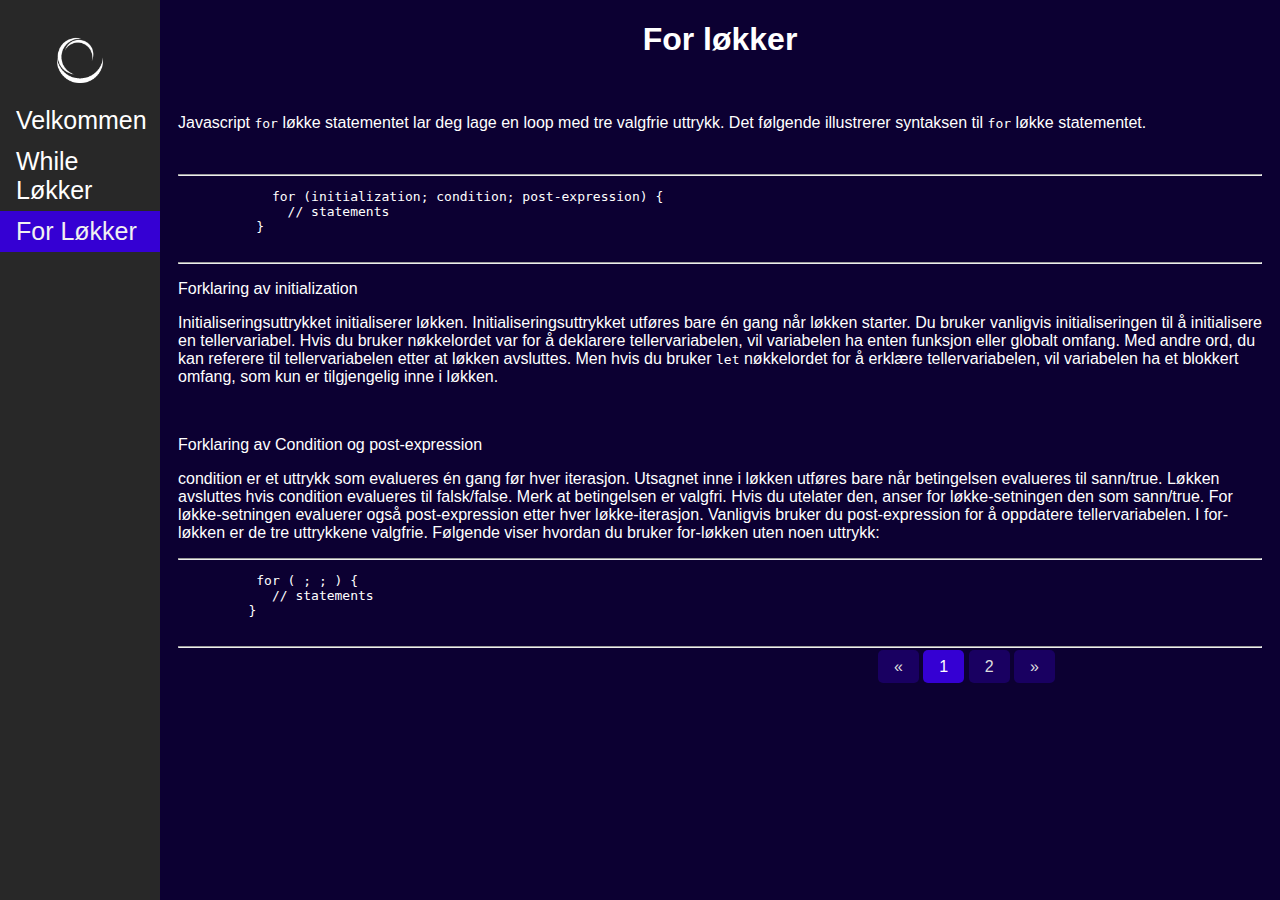
<file: for1.html>
<!DOCTYPE html>
<html lang="en">
<head>
    <meta charset="UTF-8">
    <meta http-equiv="X-UA-Compatible" content="IE=edge">
    <meta name="viewport" content="width=device-width, initial-scale=1.0">
    <link rel="stylesheet" href="style.css">
    <title>Document</title>
</head>
<body>
    <div class="sidenav">
        <img style="width: 50%; display: block; margin-left: auto; margin-right: auto;" src="img/Logo.png" alt="">
        <a href="index.html">Velkommen</a>
        <a href="while1.html">While Løkker</a>
        <a class="activesid" href="for1.html">For Løkker</a>
      </div>
    
      <div class="main">
       
          <h1 style="text-align: center;">For løkker</h1>
            <br>
  
          <p>
            Javascript <code>for</code> løkke statementet lar deg lage en loop med tre valgfrie uttrykk. Det følgende illustrerer syntaksen til <code>for</code> løkke statementet.
          </p>
             <br>
          <hr>
          <pre>
            for (initialization; condition; post-expression) {
              // statements
          }
          </pre>
           <hr>
              <p>Forklaring av initialization</p>
          <p>
            Initialiseringsuttrykket initialiserer løkken. Initialiseringsuttrykket utføres bare én gang når løkken starter. Du bruker vanligvis initialiseringen til å initialisere en tellervariabel. Hvis du bruker nøkkelordet var for å deklarere tellervariabelen, vil variabelen ha enten funksjon eller globalt omfang. Med andre ord, du kan referere til tellervariabelen etter at løkken avsluttes. Men hvis du bruker <code>let</code> nøkkelordet for å erklære tellervariabelen, vil variabelen ha et blokkert omfang, som kun er tilgjengelig inne i løkken.
          </p>
              <br>
                <p>Forklaring av Condition og post-expression</p>
          <p>
            condition er et uttrykk som evalueres én gang før hver iterasjon. Utsagnet inne i løkken utføres bare når betingelsen evalueres til sann/true. Løkken avsluttes hvis condition evalueres til falsk/false. Merk at betingelsen er valgfri. Hvis du utelater den, anser for løkke-setningen den som sann/true.  For løkke-setningen evaluerer også post-expression etter hver løkke-iterasjon. Vanligvis bruker du post-expression for å oppdatere tellervariabelen. 
            I for-løkken er de tre uttrykkene valgfrie. Følgende viser hvordan du bruker for-løkken uten noen uttrykk:
          </p>
          <hr>
         <pre>
          for ( ; ; ) {
            // statements
         }
         </pre>
         <hr>

          <div class="pagination">
            <a href="#">&laquo;</a>
            <a class="activepag" href="for1.html">1</a>
            <a href="for2.html">2</a>
            <a href="for2.html">&raquo;</a>
          </div> 
          
      </div>
     
  







</body>
</html>
</file>
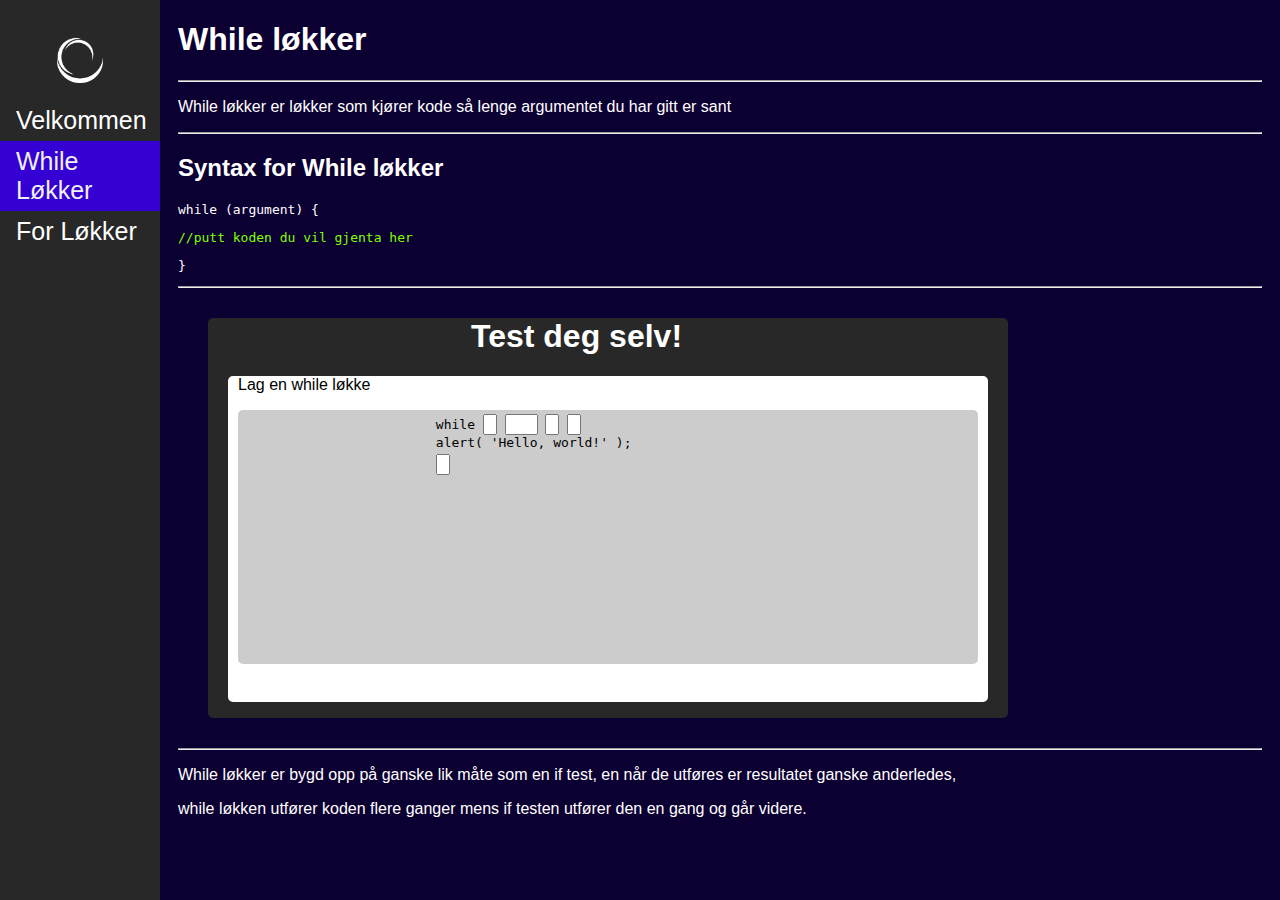
<file: while1.html>
<!DOCTYPE html>
<html lang="en">
<head>
    <meta charset="UTF-8">
    <meta http-equiv="X-UA-Compatible" content="IE=edge">
    <meta name="viewport" content="width=device-width, initial-scale=1.0">
    <link rel="stylesheet" href="style.css">
    <title>Document</title>

    <script>
        window.onload = kjør()

        function kjør() {
            document.getElementById("butnSub1").onclick = test1()
        }

        function test1() {
            let rett = 1
            if (document.getElementById("oppg1in1").value = "(") {
                rett++
            }
            console.log("rett")
        }
    </script>

</head>
<body>
    <div class="sidenav">
        <img style="width: 50%; display: block; margin-left: auto; margin-right: auto;" src="img/Logo.png" alt="">
        <a href="index.html">Velkommen</a>
        <a class="activesid" href="while1.html">While Løkker</a>
        <a href="for1.html">For Løkker</a>
      </div>
    
      <div class="main">
        <h1>While løkker</h1>
        <hr>
        <p>While løkker er løkker som kjører kode så lenge argumentet du har gitt er sant</p>
        <hr>
        <h2>Syntax for While løkker</h2>
        <pre class="syntax">while (argument) {</pre>
        <pre class="syntaxcomment">//putt koden du vil gjenta her</pre>
        <pre class="syntax">}</pre>
        <hr>

        <div class="oppgbg" style="width: 800px; height: 400px;">
            <h1 class="oppgtitl">Test deg selv!</h1>
            <div class="oppg" style="width: 760px; height: 326px; margin-left: 20px;">
                <p class="oppgtxt">Lag en while løkke</p>
                <div class="oppgcont" style="margin-left: 10px; width: 740px; height: 254px;">
                    <pre class="oppgcod">
                        while <input type="text" id="oppg1in1" style="margin-top: 4px; width: 6px;"> <input type="text" id="oppg1in2" style="margin-top: 4px; width: 25px;"> <input type="text" id="oppg1in3" style="margin-top: 4px; width: 6px;"> <input type="text" id="oppg1in4" style="margin-top: 4px; width: 6px;"> 
                        alert( 'Hello, world!' );
                        <input type="text" id="oppg1in5" style="margin-top: 4px; width: 6px;">
                    </pre>
                   <!-- <button type="button" id="butnSub1" class="subbutt" style="margin-left: 249px; margin-top: 110px;">Sjekk svar</button> -->
                </div>
            </div>
        </div>
        <hr>
        <p>While løkker er bygd opp på ganske lik måte som en if test, en når de utføres er resultatet ganske anderledes,</p>
        <p>while løkken utfører koden flere ganger mens if testen utfører den en gang og går videre.</p>
    </div>
</body>
</html>
</file>
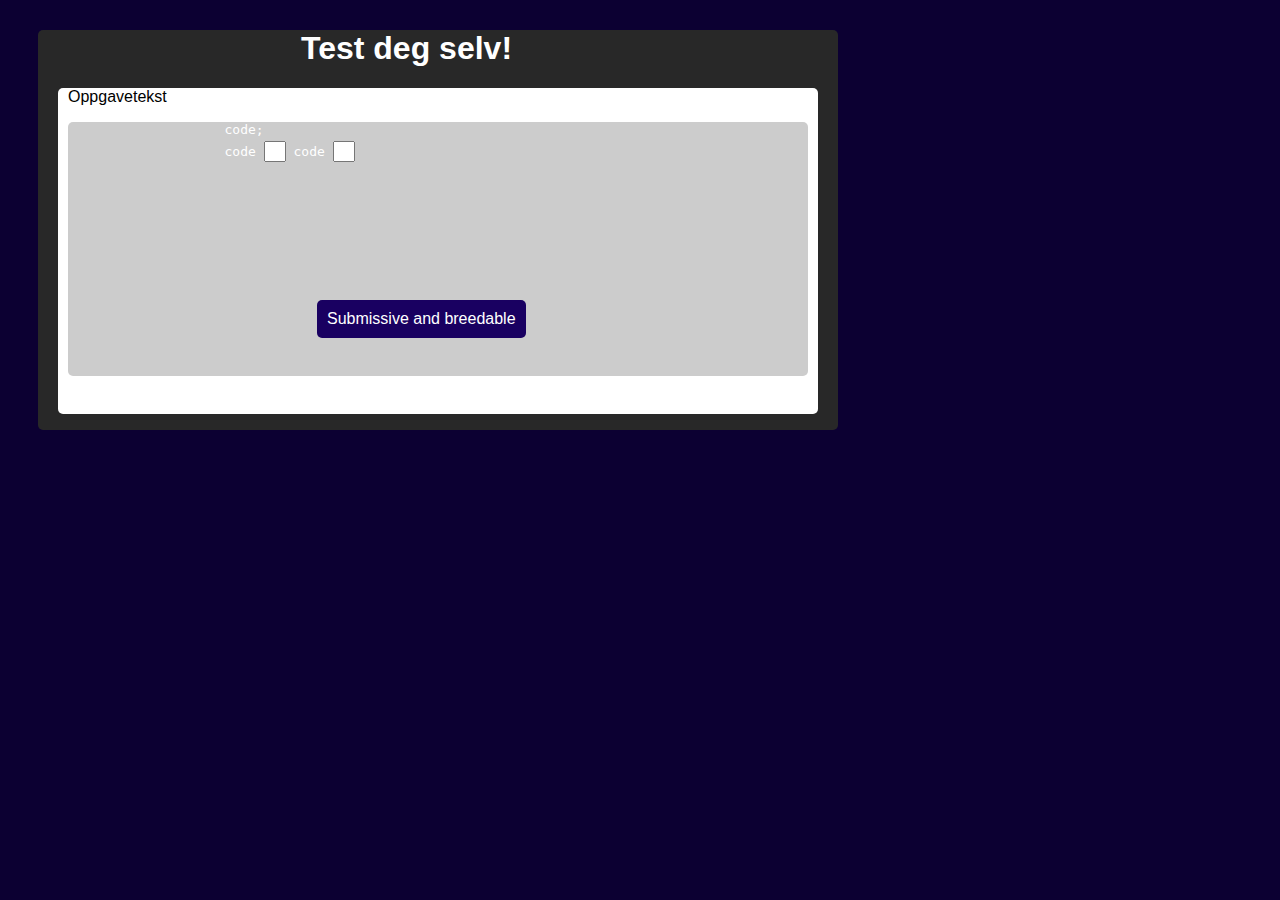
<file: widget.html>
<!DOCTYPE html>
<html lang="en">
<head>
    <meta charset="UTF-8">
    <meta http-equiv="X-UA-Compatible" content="IE=edge">
    <meta name="viewport" content="width=device-width, initial-scale=1.0">
    <link href="https://cdn.jsdelivr.net/npm/bootstrap@5.1.3/dist/css/bootstrap.min.css" rel="stylesheet" integrity="sha384-1BmE4kWBq78iYhFldvKuhfTAU6auU8tT94WrHftjDbrCEXSU1oBoqyl2QvZ6jIW3" crossorigin="anonymous">
    <link rel="stylesheet" href="style.css">
    <title>Document</title>
</head>
<body>
    <div class="oppgbg" style="width: 800px; height: 400px;">
        <h1 class="oppgtitl">Test deg selv!</h1>
        <div class="oppg" style="width: 760px; height: 326px; margin-left: 20px;">
            <p class="oppgtxt">Oppgavetekst</p>
            <div class="oppgcont" style="margin-left: 10px; width: 740px; height: 254px;">
                <pre>
                    code;
                    code <input id="oppg1in1" type="text" style="margin-top: 4px; width: 14px;"> code <input type="text" style="margin-top: 4px; width: 14px;">
                </pre>
                <button id="ButnSub" class="subbutt" style="margin-left: 249px; margin-top: 110px;">Submissive and breedable</button>
            </div>
        </div>
    </div>
</body>
</html>
</file>
<file: style.css>
body{
  background-color: #0C0032;
  color: white;
  font-family: Arial, Helvetica, sans-serif;
}

h1{
    color: white;
}

p{
  color: white;
}

.syntax {
    font-size: medium;
}
.syntaxcomment {
    color: chartreuse;
}
.oppgbg {
  margin: 30px;
  border-radius: 5px;
  background-color: #282828;
}

.oppgtitl {
  margin-left: 263px;
  color: white;
}

.oppgtxt {
  color: black;
  margin-left: 10px;
}

.oppg {
  background-color: white;
  border-radius: 5px;
}

.oppgcont {
  background-color: #cccccc;
  border-radius: 5px;
}

.oppgcod {
  margin-left: 10px;
  color: black;
}

.subbutt {
  background-color: #190061;
  border: none;
  color: white;
  padding: 10px 10px;
  text-align: center;
  text-decoration: none;
  display: inline-block;
  font-size: 16px;
  border-radius: 5px;
}
.subbutt:hover {
    background-color: #240090;
}
 
.sidenav {
    height: 100%; 
    width: 160px; 
    position: fixed; 
    z-index: 1; 
    top: 0; 
    left: 0;
    background-color: #282828; 
    overflow-x: hidden; 
    padding-top: 20px;
    font-family: Arial, Helvetica, sans-serif;
  }
  
.sidenav a {
    padding: 6px 8px 6px 16px;
    text-decoration: none;
    font-size: 25px;
    color: #ffffff;
    display: block;
  }

.sidenav a:hover {
    background-color: #240090;
    color: #f1f1f1;
  }

  .sidenav a.activesid {
    background-color: #3500D3;
    color: #f1f1f1;
  }

.main {
    margin-left: 160px; 
    padding: 0px 10px;
  }
  
@media screen and (max-height: 450px) {
    .sidenav {padding-top: 15px;}
    .sidenav a {font-size: 18px;}
  } 

div.pagination {
    display: block;
    margin-left: 700px;
    margin-top: 10px;
}

 .pagination a {
    color: #ddd;
    padding: 8px 16px;
    text-decoration: none;
    text-align: center;
    background-color: #190061;
    border-radius: 5px;
  }

  .pagination a.activepag {
    background-color: #3500D3;
    color: white;
  }

  .pagination a:hover:not(.active) {background-color: #240090;} 

  .frontpag {
      z-index: 1;
      background-color: #190061;
      top: 0;
      left: 0;
      padding: 20px;
      border-radius: 5px;
      height: 300px;
  }
  .frontex {
      background-color: white;
      border-radius: 5px;
      width: 500px;
      display: block;
      float: right;
      height: 300px;
  }
  .frontextit {
      display: block;
      float: left;
  }
</file>
